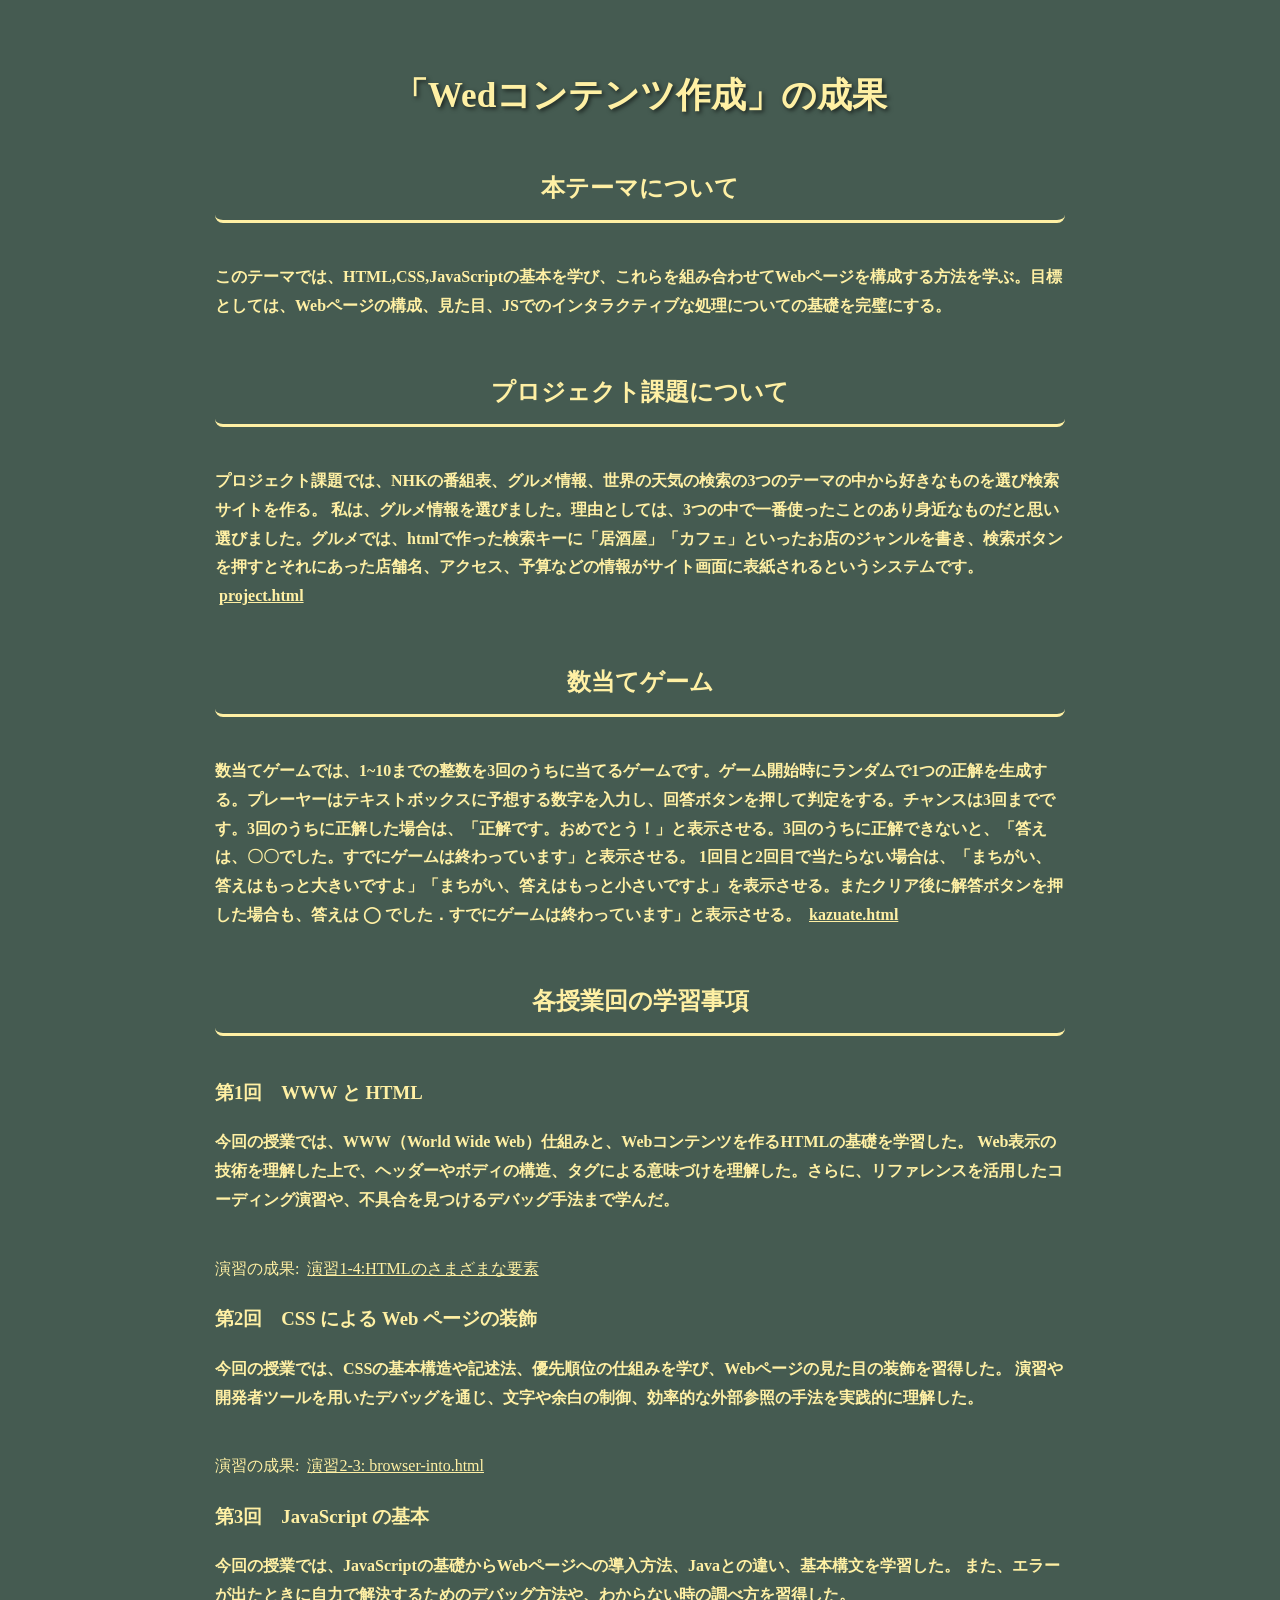
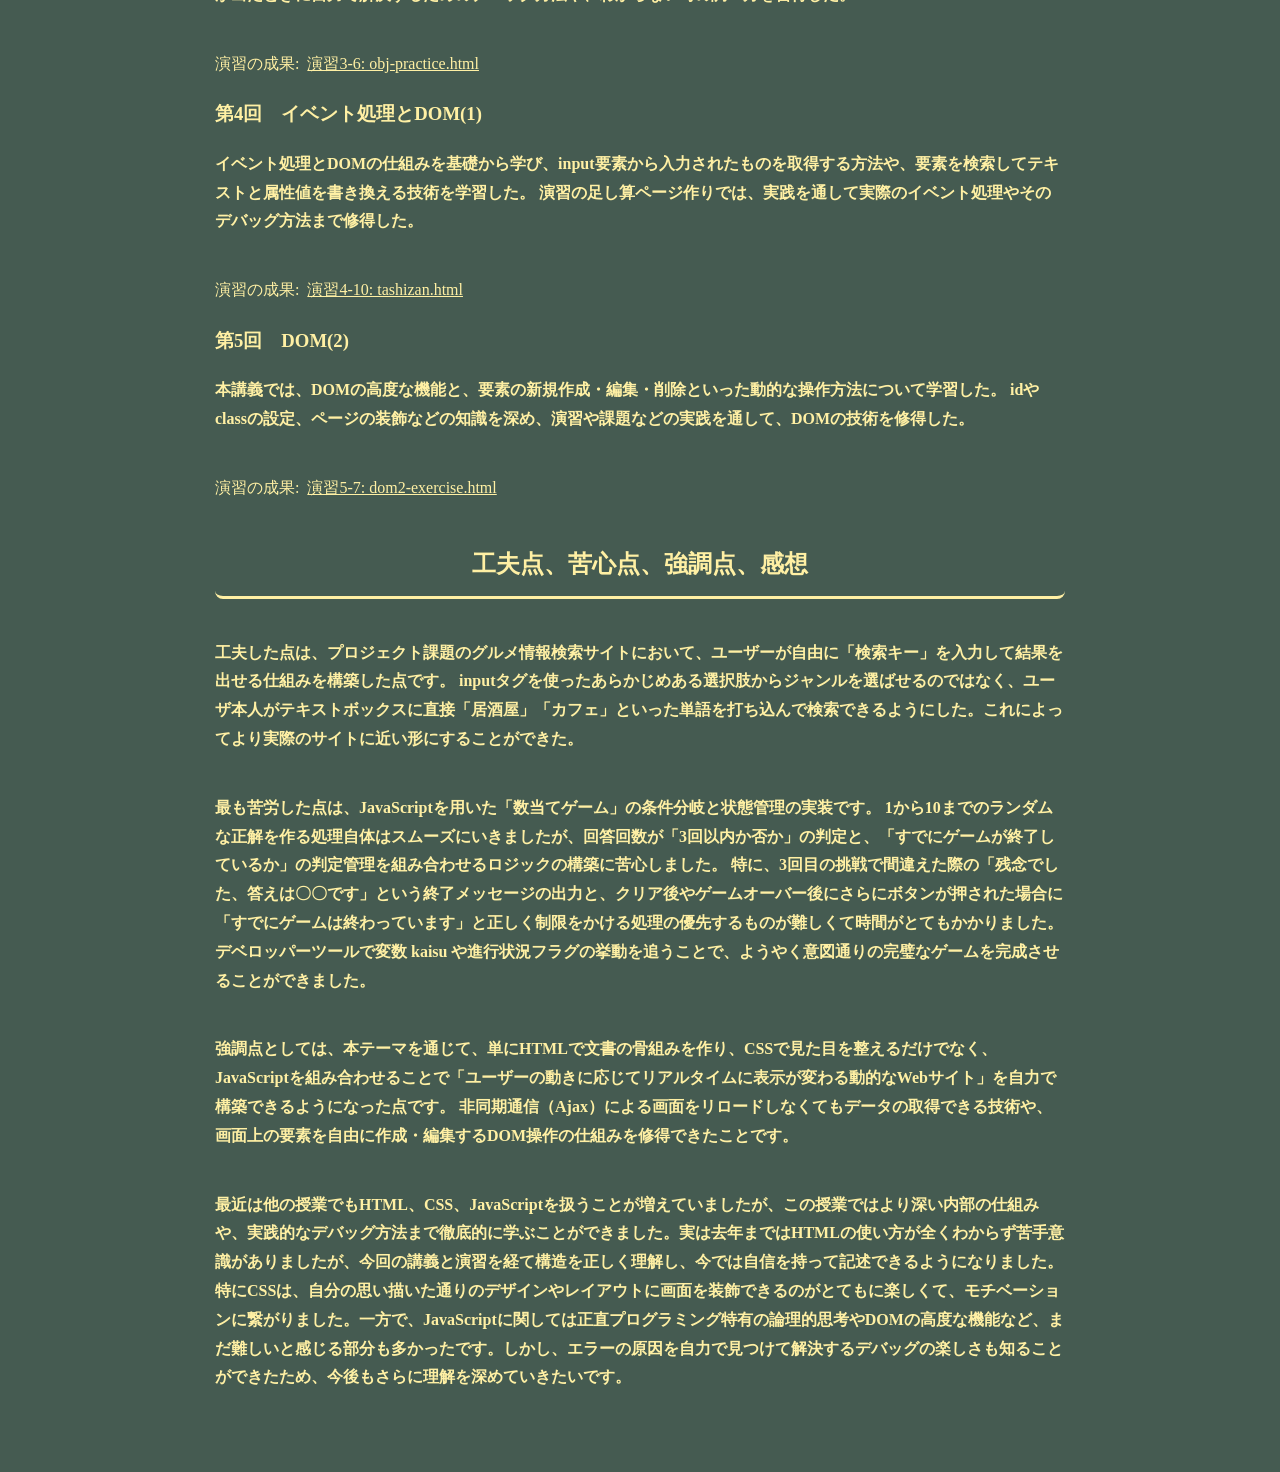
<file: index.html>
<!DOCTYPE html>
<html>
  <head>
    <meta charset="utf-8">
    <title>My test page</title>
    <link rel="stylesheet" href="style.css">
  </head>
  <body>
    <h1>「Wedコンテンツ作成」の成果</h1>
    <h2>本テーマについて</h2>
    <p>このテーマでは、HTML,CSS,JavaScriptの基本を学び、これらを組み合わせてWebページを構成する方法を学ぶ。目標としては、Webページの構成、見た目、JSでのインタラクティブな処理についての基礎を完璧にする。</p>
    <h2>プロジェクト課題について</h2>
    <p>
    プロジェクト課題では、NHKの番組表、グルメ情報、世界の天気の検索の3つのテーマの中から好きなものを選び検索サイトを作る。
    私は、グルメ情報を選びました。理由としては、3つの中で一番使ったことのあり身近なものだと思い選びました。グルメでは、htmlで作った検索キーに「居酒屋」「カフェ」といったお店のジャンルを書き、検索ボタンを押すとそれにあった店舗名、アクセス、予算などの情報がサイト画面に表紙されるというシステムです。
    <a href="project.html">project.html</a>
    </p>
    <h2>数当てゲーム</h2>
    <p>
    数当てゲームでは、1~10までの整数を3回のうちに当てるゲームです。ゲーム開始時にランダムで1つの正解を生成する。プレーヤーはテキストボックスに予想する数字を入力し、回答ボタンを押して判定をする。チャンスは3回までです。3回のうちに正解した場合は、「正解です。おめでとう！」と表示させる。3回のうちに正解できないと、「答えは、〇〇でした。すでにゲームは終わっています」と表示させる。
    1回目と2回目で当たらない場合は、「まちがい、答えはもっと大きいですよ」「まちがい、答えはもっと小さいですよ」を表示させる。またクリア後に解答ボタンを押した場合も、答えは ◯ でした．すでにゲームは終わっています」と表示させる。
    <a href="kazuate.html">kazuate.html</a>
    </p>
    <h2>各授業回の学習事項</h2>
    <h3>第1回　WWW と HTML</h3>
    <p>
    今回の授業では、WWW（World Wide Web）仕組みと、Webコンテンツを作るHTMLの基礎を学習した。
    Web表示の技術を理解した上で、ヘッダーやボディの構造、タグによる意味づけを理解した。さらに、リファレンスを活用したコーディング演習や、不具合を見つけるデバッグ手法まで学んだ。
    </p>
    演習の成果:
    <a href="practice-html/elements.html">演習1-4:HTMLのさまざまな要素</a>

    <h3>第2回　CSS による Web ページの装飾</h3>
    <p>
      今回の授業では、CSSの基本構造や記述法、優先順位の仕組みを学び、Webページの見た目の装飾を習得した。
      演習や開発者ツールを用いたデバッグを通じ、文字や余白の制御、効率的な外部参照の手法を実践的に理解した。
    </p>
    演習の成果:
    <a href="practice-css/browser-intro.html">演習2-3: browser-into.html</a>
    
    <h3>第3回　JavaScript の基本</h3>
    <p>
      今回の授業では、JavaScriptの基礎からWebページへの導入方法、Javaとの違い、基本構文を学習した。
      また、エラーが出たときに自力で解決するためのデバッグ方法や、わからない時の調べ方を習得した。
    </p>
    演習の成果:
    <a href="practice-js/obj-practice.html">演習3-6: obj-practice.html</a>
    
    <h3>第4回　イベント処理とDOM(1)</h3>
    <p>
      イベント処理とDOMの仕組みを基礎から学び、input要素から入力されたものを取得する方法や、要素を検索してテキストと属性値を書き換える技術を学習した。
      演習の足し算ページ作りでは、実践を通して実際のイベント処理やそのデバッグ方法まで修得した。
    </p>
    演習の成果:
    <a href="practice-eventdom/tashizan.html">演習4-10: tashizan.html</a>
    
    <h3>第5回　DOM(2)</h3>
    <p>
      本講義では、DOMの高度な機能と、要素の新規作成・編集・削除といった動的な操作方法について学習した。
      idやclassの設定、ページの装飾などの知識を深め、演習や課題などの実践を通して、DOMの技術を修得した。
    </p>
    演習の成果: 
    <a href="practice-dom2/dom2-exercise.html">演習5-7: dom2-exercise.html</a>
    <h2>工夫点、苦心点、強調点、感想</h2>
    <p>
      工夫した点は、プロジェクト課題のグルメ情報検索サイトにおいて、ユーザーが自由に「検索キー」を入力して結果を出せる仕組みを構築した点です。
      inputタグを使ったあらかじめある選択肢からジャンルを選ばせるのではなく、ユーザ本人がテキストボックスに直接「居酒屋」「カフェ」といった単語を打ち込んで検索できるようにした。これによってより実際のサイトに近い形にすることができた。
    </p>
    <p>
      最も苦労した点は、JavaScriptを用いた「数当てゲーム」の条件分岐と状態管理の実装です。
      1から10までのランダムな正解を作る処理自体はスムーズにいきましたが、回答回数が「3回以内か否か」の判定と、「すでにゲームが終了しているか」の判定管理を組み合わせるロジックの構築に苦心しました。
      特に、3回目の挑戦で間違えた際の「残念でした、答えは〇〇です」という終了メッセージの出力と、クリア後やゲームオーバー後にさらにボタンが押された場合に「すでにゲームは終わっています」と正しく制限をかける処理の優先するものが難しくて時間がとてもかかりました。
      デベロッパーツールで変数 kaisu や進行状況フラグの挙動を追うことで、ようやく意図通りの完璧なゲームを完成させることができました。
      </p>
      <p>
      強調点としては、本テーマを通じて、単にHTMLで文書の骨組みを作り、CSSで見た目を整えるだけでなく、JavaScriptを組み合わせることで「ユーザーの動きに応じてリアルタイムに表示が変わる動的なWebサイト」を自力で構築できるようになった点です。
      非同期通信（Ajax）による画面をリロードしなくてもデータの取得できる技術や、画面上の要素を自由に作成・編集するDOM操作の仕組みを修得できたことです。
      </p>
      <p>
      最近は他の授業でもHTML、CSS、JavaScriptを扱うことが増えていましたが、この授業ではより深い内部の仕組みや、実践的なデバッグ方法まで徹底的に学ぶことができました。実は去年まではHTMLの使い方が全くわからず苦手意識がありましたが、今回の講義と演習を経て構造を正しく理解し、今では自信を持って記述できるようになりました。
      特にCSSは、自分の思い描いた通りのデザインやレイアウトに画面を装飾できるのがとてもに楽しくて、モチベーションに繋がりました。一方で、JavaScriptに関しては正直プログラミング特有の論理的思考やDOMの高度な機能など、まだ難しいと感じる部分も多かったです。しかし、エラーの原因を自力で見つけて解決するデバッグの楽しさも知ることができたため、今後もさらに理解を深めていきたいです。
    </p>
  </body>
</html>
</file>
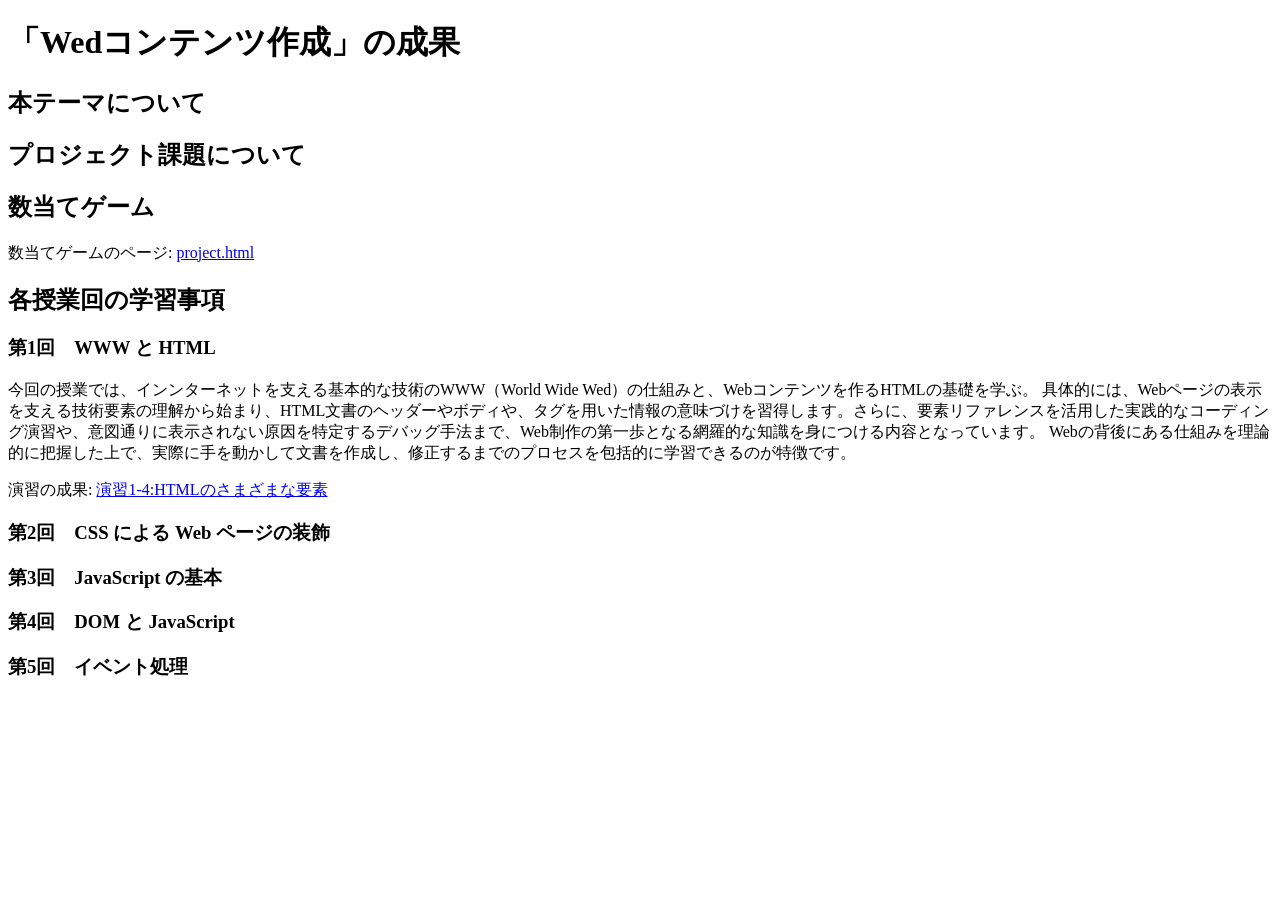
<file: practice-html/index.html>
<!DOCTYPE html>
<html>
  <head>
    <meta charset="utf-8">
    <title>My test page</title>
  </head>
  <body>
    <h1>「Wedコンテンツ作成」の成果</h1>
    <h2>本テーマについて</h2>
    
    <h2>プロジェクト課題について</h2>

    <h2>数当てゲーム</h2>
    <p>
    数当てゲームのページ:
    <a href="project.html">project.html</a>
    </p>
    <h2>各授業回の学習事項</h2>
    <h3>第1回　WWW と HTML</h3>
    <p>
    今回の授業では、インンターネットを支える基本的な技術のWWW（World Wide Wed）の仕組みと、Webコンテンツを作るHTMLの基礎を学ぶ。
    具体的には、Webページの表示を支える技術要素の理解から始まり、HTML文書のヘッダーやボディや、タグを用いた情報の意味づけを習得します。さらに、要素リファレンスを活用した実践的なコーディング演習や、意図通りに表示されない原因を特定するデバッグ手法まで、Web制作の第一歩となる網羅的な知識を身につける内容となっています。
    Webの背後にある仕組みを理論的に把握した上で、実際に手を動かして文書を作成し、修正するまでのプロセスを包括的に学習できるのが特徴です。
    </p>
    演習の成果:
    <a href="elements.html">演習1-4:HTMLのさまざまな要素</a>
    <h3>第2回　CSS による Web ページの装飾</h3>
    <h3>第3回　JavaScript の基本</h3>
    <h3>第4回　DOM と JavaScript</h3>
    <h3>第5回　イベント処理</h3>
  </body>
</html>
</file>
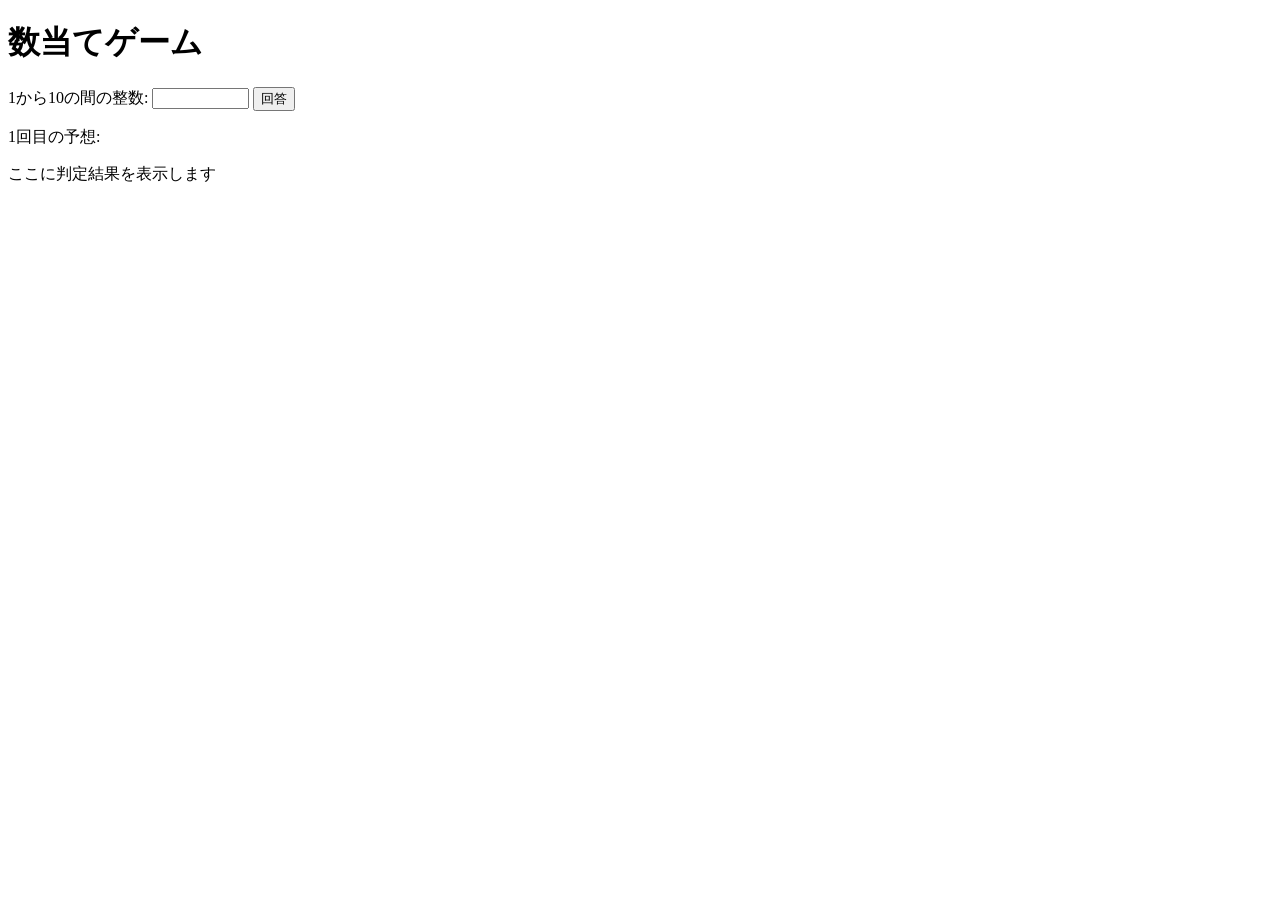
<file: kazuate.html>
<!-- 課題4-1: 数当てゲーム -->

<!DOCTYPE html>
<html>
  <head>
    <meta charset="utf-8">
    <title>数当てゲーム</title>
    <script src="kazuate.js" defer></script>
  </head>

  <body>
    <h1>数当てゲーム</h1>
    <p>
        <!-- ここにテキストボックスとボタンを設置 -->
         1から10の間の整数:
        <input type="text" name="kazu" size="10" id="kazu"> 
        <button id="print">回答</button>
    </p>
    <p>
      <span id="kaisu">1</span>回目の予想: 
      <span id="answer"></span>
    </p>
    <p id="result">ここに判定結果を表示します</p>
</html>
</file>
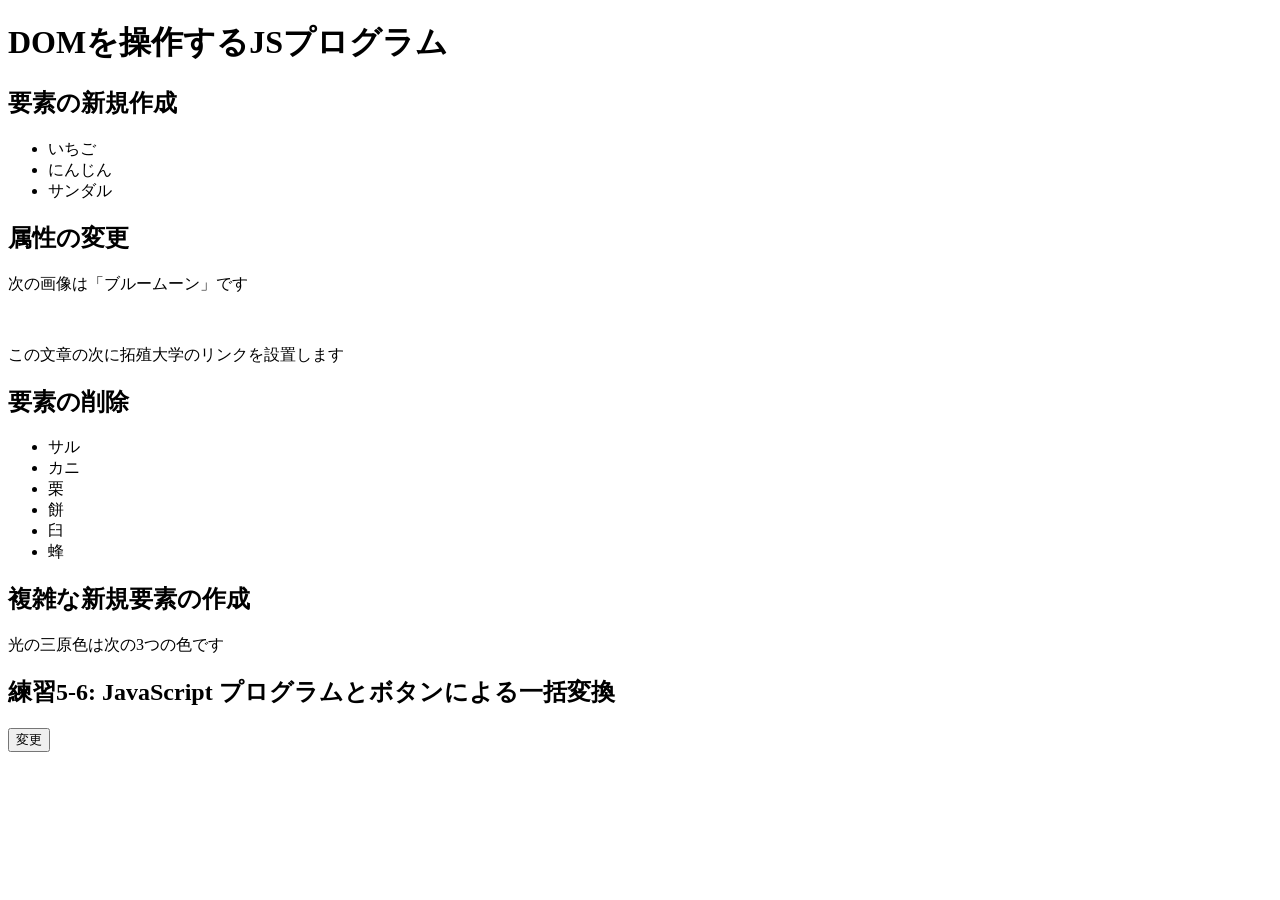
<file: practice-dom2/dom2-intro.html>
<!DOCTYPE html>
<html>
  <head>
    <title>DOMを操作するJSプログラム</title>
	<script src="dom2-intro.js" defer></script>
  </head>

  <body>
	  <h1>DOMを操作するJSプログラム</h1>

	  <h2>要素の新規作成</h2>
	  <ul id="kazoeuta">
		<li>いちご</li>
		<li>にんじん</li>
		<li>サンダル</li>
	  </ul>

	  <h2>属性の変更</h2>
	  <p>次の画像は「ブルームーン」です</p>
	  <img id="bluemoon">

	  <p id="takudai">この文章の次に拓殖大学のリンクを設置します</p>


	  <h2>要素の削除</h2>
	  <ul id="kassen">
		  <li>サル</li>
		  <li>カニ</li>
		  <li>栗</li>
		  <li id="mochi">餅</li>
		  <li>臼</li>
		  <li>蜂</li>
	  </ul>

	  <h2 id="fukuzatu">複雑な新規要素の作成</h2>
	  <p id="primary">光の三原色は次の3つの色です</p>

	  <h2>練習5-6: JavaScript プログラムとボタンによる一括変換</h2>
	  <button id="henkou">変更</button>

  </body>
</html>
</file>
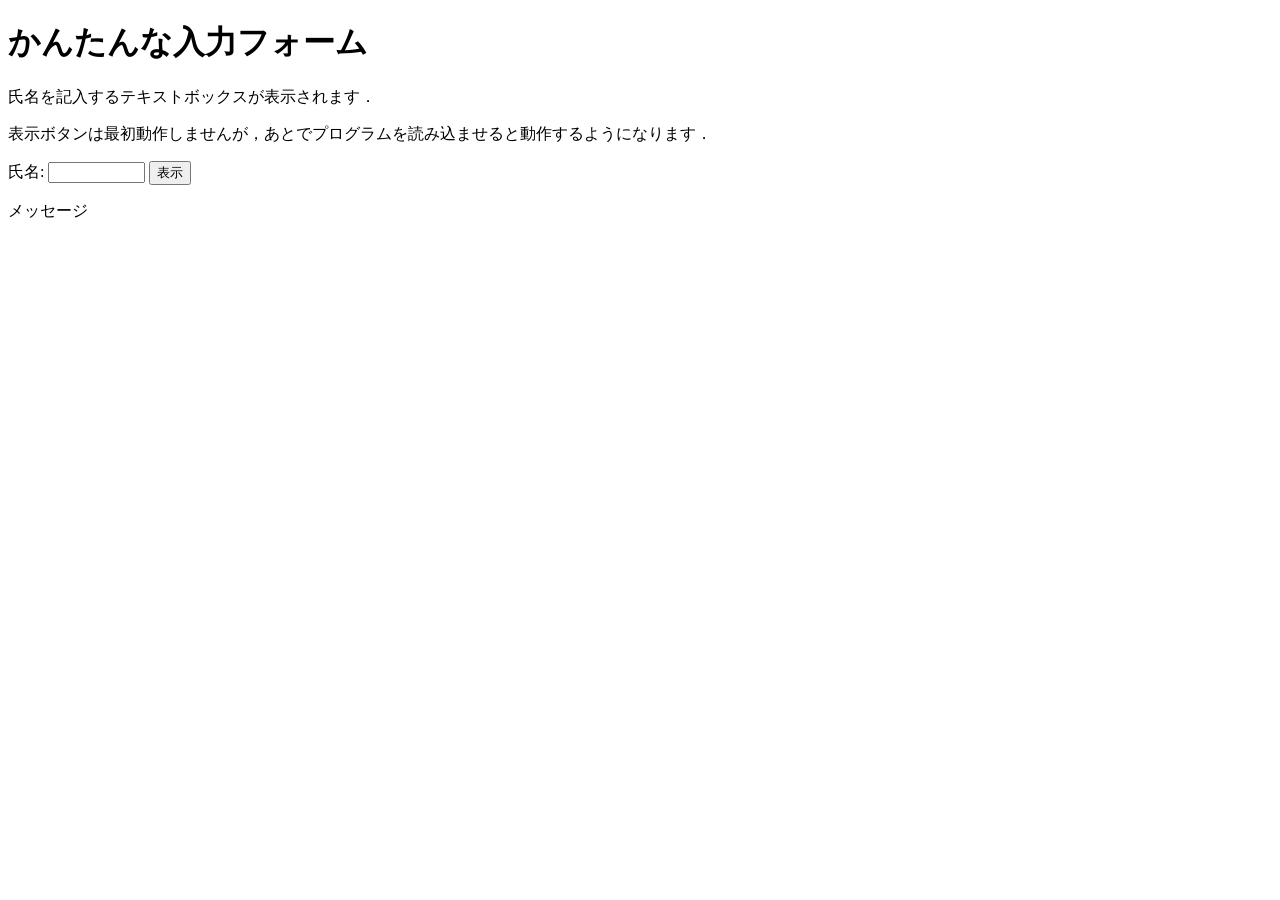
<file: practice-eventdom/input-demo.html>
<!DOCTYPE html>
<html>
  <head>
    <title>かんたんな入力フォーム</title>
    <script src="input-demo.js" defer></script>
  </head>

  <body>
    <h1>かんたんな入力フォーム</h1>
	<p>氏名を記入するテキストボックスが表示されます．</p>
	<p>表示ボタンは最初動作しませんが，あとでプログラムを読み込ませると動作するようになります．</p>
	<label for="shimei">氏名: </label>
	<input type="text" name="shimei" size="10" id="shimei">
	<button id="print">表示</button>
	<p id="message">メッセージ</p>
  </body>
</html>
</file>
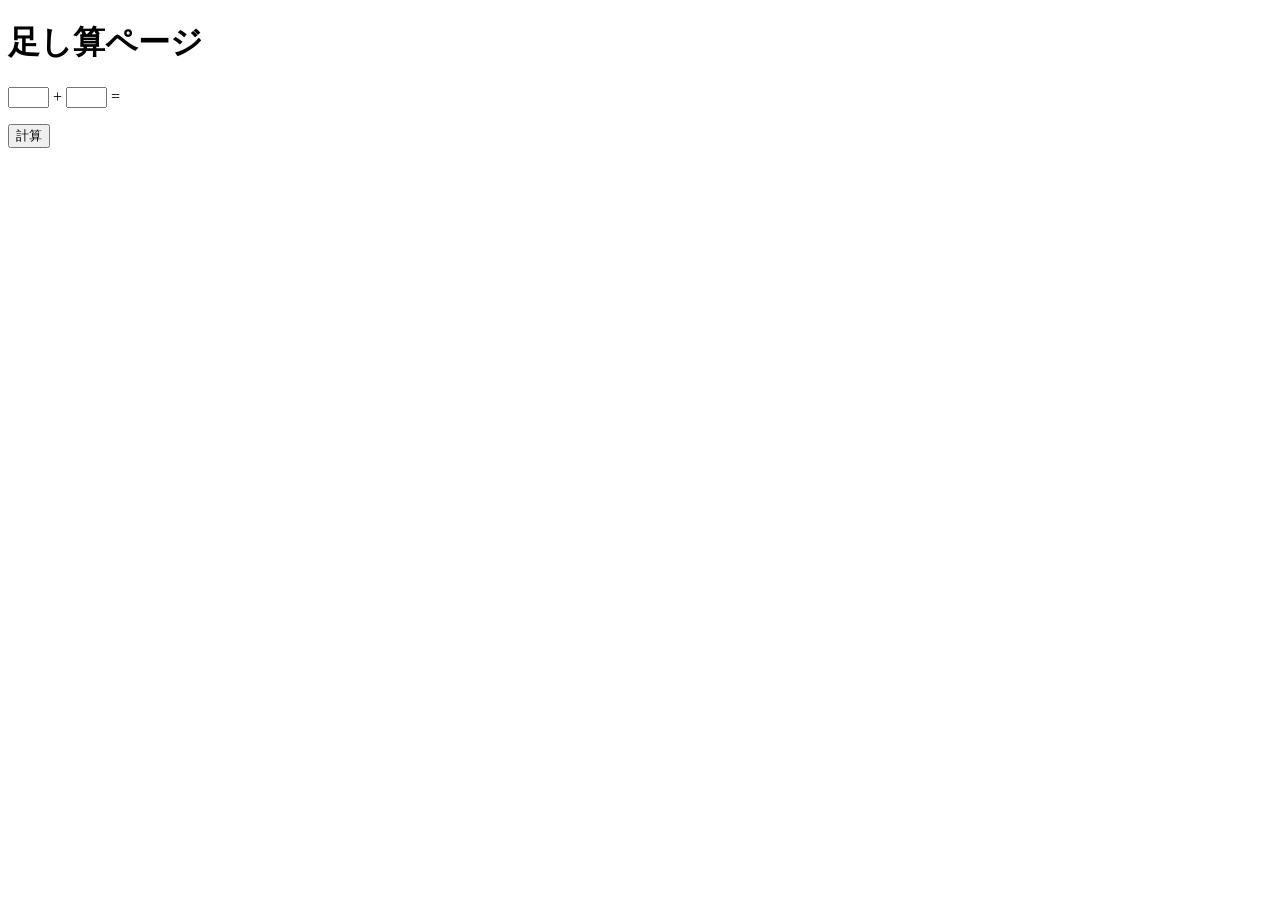
<file: practice-eventdom/tashizan.html>
<!DOCTYPE html>
<html>
  <head>
    <title>足し算ページ</title>
	<script src="tashizan.js" defer></script>
  </head>

  <body>
    <h1>足し算ページ</h1>
	<p>
	<input type="text" name="left" id="left" size="3">
	+
	<input type="text" name="right" id="right" size="3">
	=
	<span id="answer"></span>
	</p>
	<button id="calc">計算</button>
  </body>
</html>
</file>
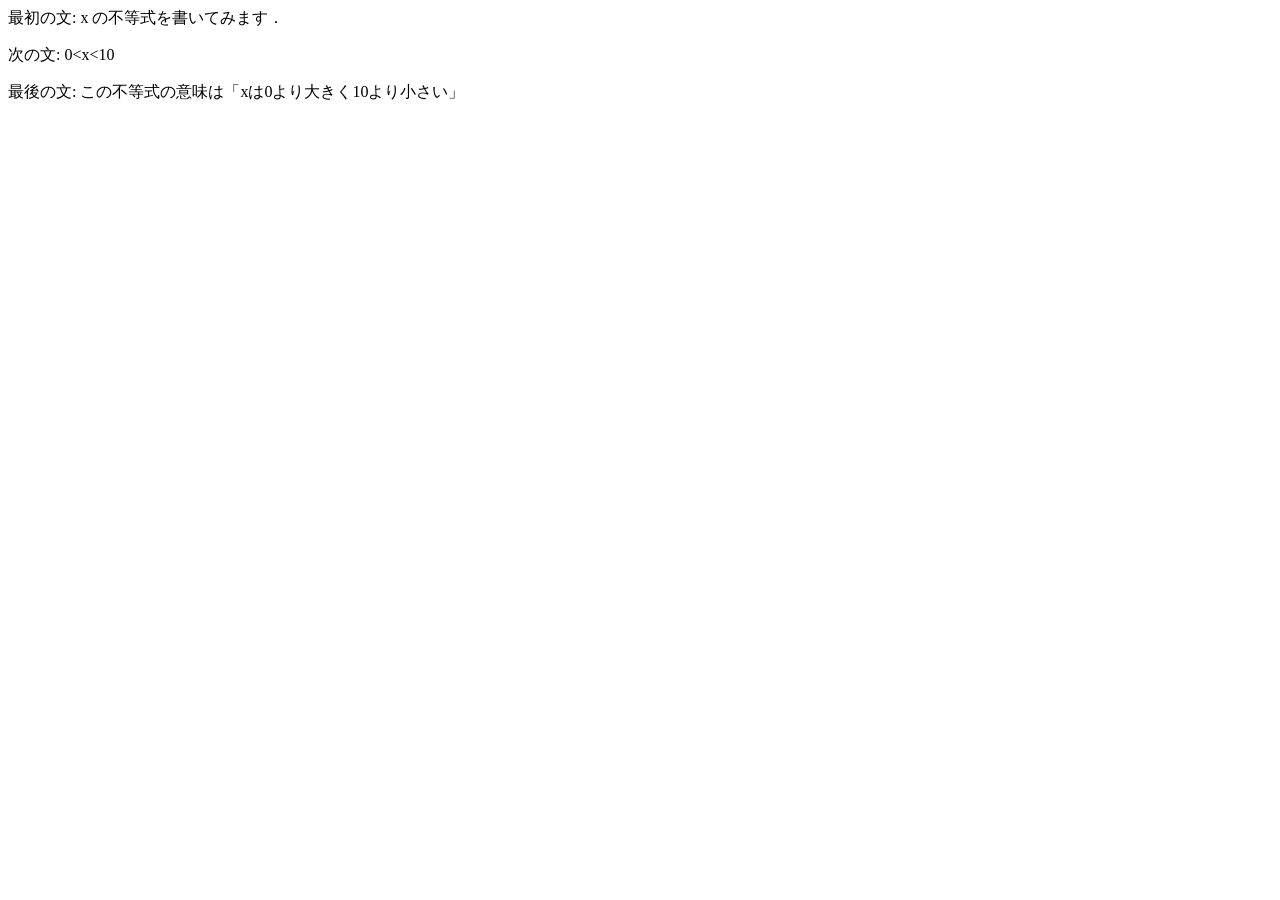
<file: practice-html/structure.html>
<!--##################
# 演習1-3
# 1. 以下の文の前後に DOCTYPE や html 要素，head要素，body要素などを記述して，HTML文書の構成に合わせてください．
#    ただし，title は「演習1-3」としてください．
# 2. 「最初の文」「次の文」「最後の文」の3つの p 要素に分割してください．
# 3. 「次の文」の不等式をページに表示できるように修正してください．（HTMLの特殊文字」を参考）
# 4. 「これは不要な文章です．」の部分をコメントにしてください．（HTML文書のコメントを参照）
# 5. ファイルの最初からこの行まで（シャープ(#) で始まる行）をすべて削除してください．<-->

<!DOCTYOE html>
<html>
   <head>
      <meta charset="utf-8">
      <title>演習1-3</title>
   </head>
   <body>
      <p>最初の文: x の不等式を書いてみます．</p>
      <p>次の文: 0&lt;x&lt;10 </p>
      <p>最後の文: この不等式の意味は「xは0より大きく10より小さい」</p>

      <p><!--これは不要な文章です．--></p>
   </body>
</html>
</file>
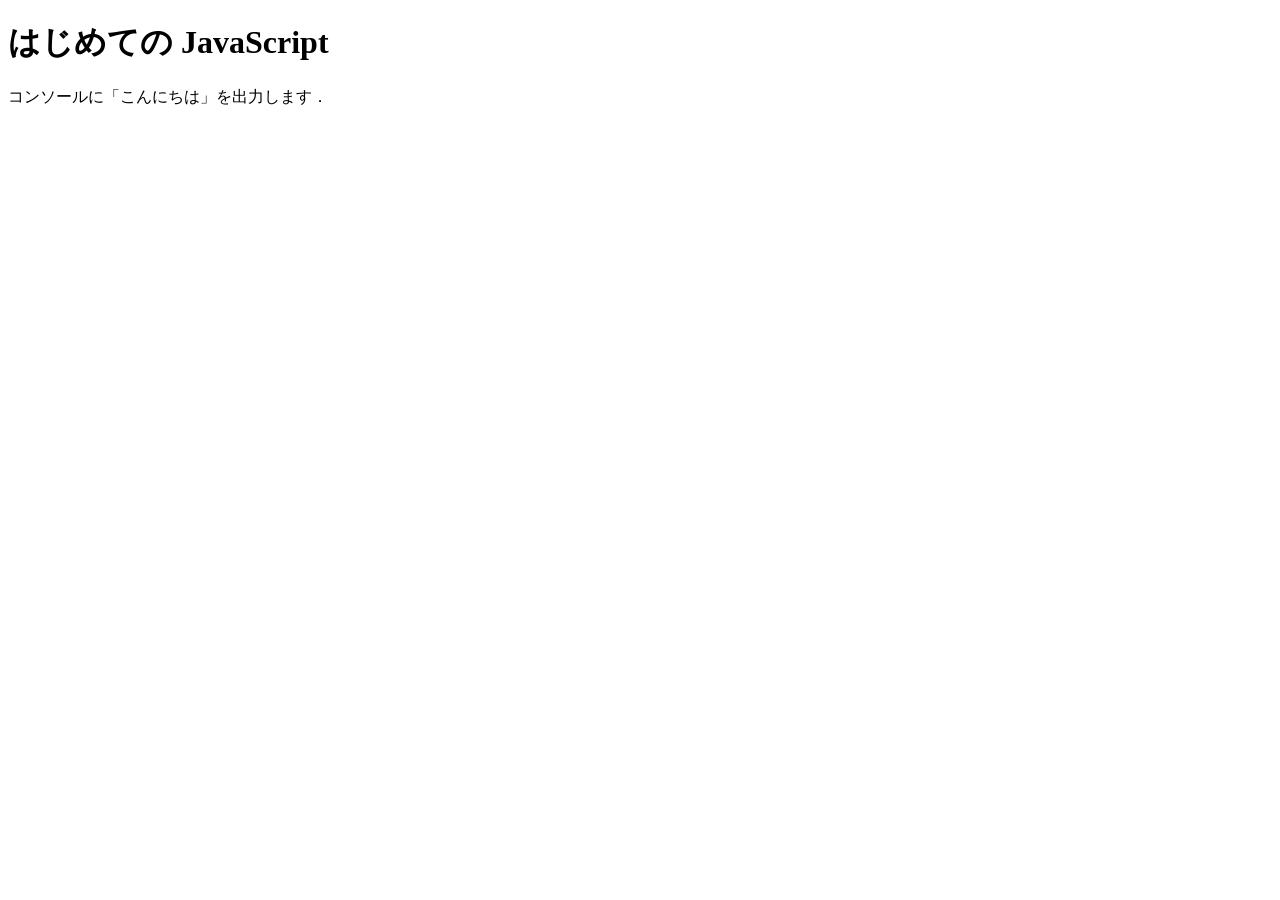
<file: practice-js/jsintro.html>
<!DOCTYPE html>
<html>
  <head>
    <meta charset="utf-8">
    <title>はじめての JavaScript</title>
    <script src="hello.js" defer></script>
  </head>

  <body>
    <h1>はじめての JavaScript</h1>

    <p>コンソールに「こんにちは」を出力します．</p>
  </body>
</html>
</file>
<file: style.css>
body {
    max-width: 850px;
    margin: 0 auto;
    padding: 40px 20px;
    font-family: "ヒラギノ明朝 ProN", "Hiragino Mincho ProN", "Yu Mincho", "遊明朝", "MS P明朝", serif;

    background-color: #455B51; 
    color: #fff0A4;
    line-height: 1.8;
}

h1 {
    text-align: center;
    color: #fff0A4;
    text-shadow: 2px 2px 4px rgba(0, 0, 0, 0.6);
    font-size: 2.2rem;
    margin-bottom: 10px;
}

h2 {
    font-size: 1.5rem;
    color: #fff0A4;
    text-align: center;
    border-bottom: 3px solid #fff0A4;
    border-radius: 8px;
    padding: 10px 15px;
    margin-top: 30px;
    margin-bottom: 40px;
}

p {
    margin-bottom: 40px;
    font-weight: bold;
}

input#kazu {
    padding: 8px 15px;
    border: 2px solid #fff0A4;    
    border-radius: 20px;
    background-color: #33443c;
    color: #fff0A4; 
    outline: none;
    font-size: 0.9rem;
    margin-right: 8px;
}

button#kensaku {
    padding: 8px 24px;
    background-color: #fff0A4;
    color: #455B51;    
    border: none;
    border-radius: 20px;
    font-weight: bold;
    cursor: pointer;
    transition: all 0.2s ease;
}

button#kensaku:hover {
    background-color: #e6d893;  
    transform: scale(1.05);  
}


.shop-card {
    background: #394b42;          
    border: 1px solid rgba(255, 240, 164, 0.2); 
    border-radius: 12px;
    padding: 25px;
    margin-bottom: 25px;
    box-shadow: 0 4px 20px rgba(0, 0, 0, 0.2);
    display: flex;
    gap: 25px;
    transition: transform 0.3s ease, box-shadow 0.3s ease;
}

.shop-card:hover {
    transform: translateY(-4px);
    box-shadow: 0 8px 25px rgba(0, 0, 0, 0.4);
}

.shop-card img {
    border-radius: 8px;
    object-fit: cover;
    width: 200px;
    height: 150px;
    border: 1px solid rgba(255, 240, 164, 0.1);
}

.shop-info {
    flex: 1;
}


.shop-card h3 {
    margin-top: 0;
    margin-bottom: 15px;
    font-size: 1.3rem;
    color: #fff0A4;
    font-style: italic;          
    border-bottom: 1px solid rgba(255, 240, 164, 0.3); 
    padding-bottom: 5px;
}

ul {
    list-style: none;
    padding: 0;
    margin: 0;
}

li {
    font-size: 0.9rem;
    margin-bottom: 8px;
    color: #e0d69b;              
}

li::before {
    content: "✨ ";
    font-size: 0.8rem;
    margin-right: 6px;
}

a {
    size: 0.3em;
    transition: all 0.3s ease;
    text-decoration: none;
    padding: 2px 4px;
    border-radius: 3px;
}
a:link { color: #fff0A4; text-decoration: underline; }
a:visited { color: #bfae76; }
a:hover { background-color: rgba(255, 240, 164, 0.1); }
</file>
